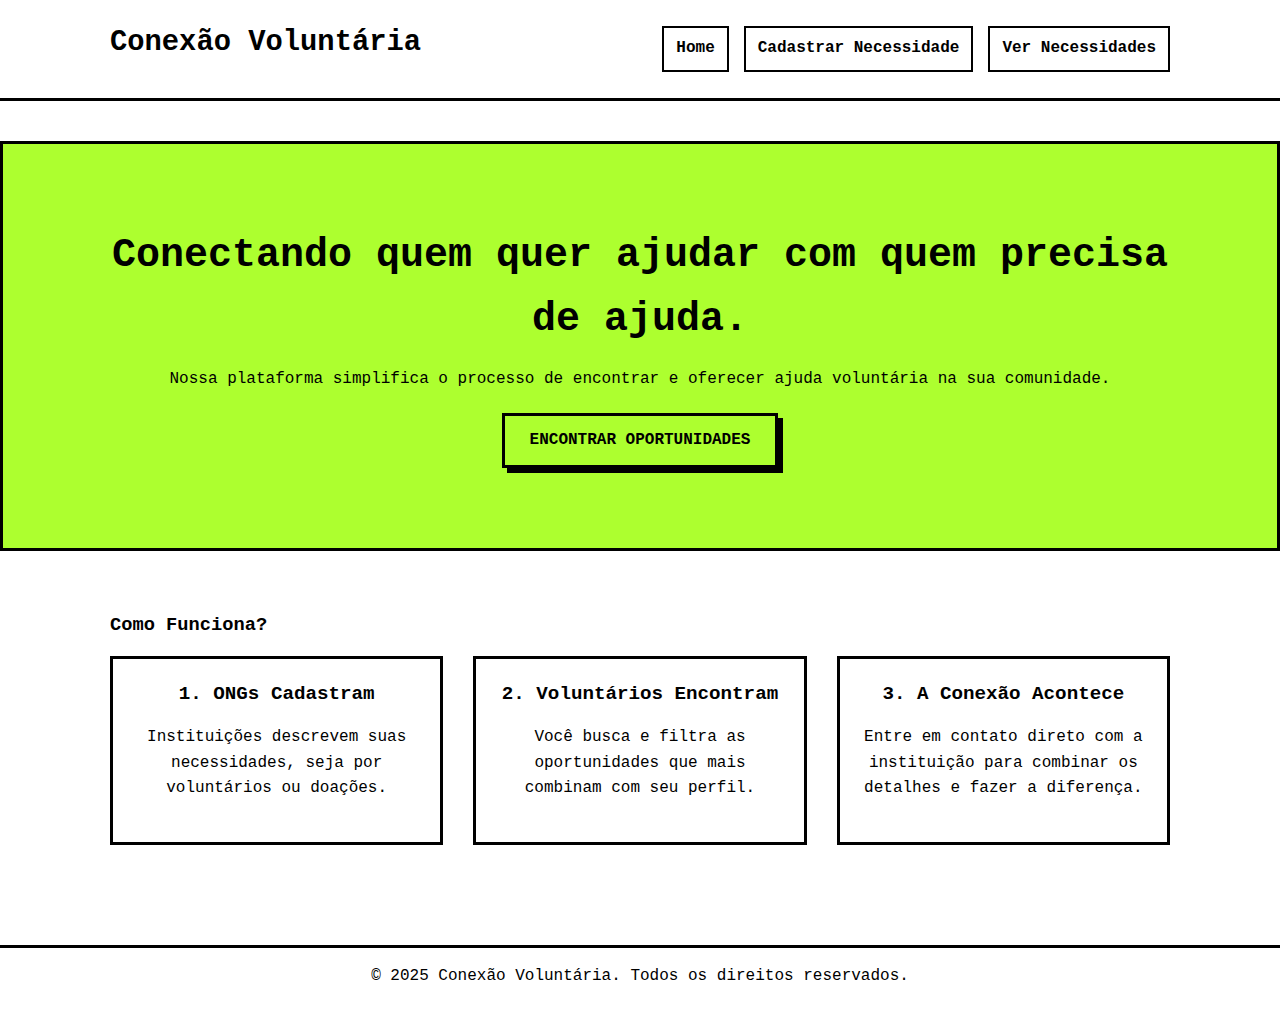
<file: index.html>
<!DOCTYPE html>
<html lang="pt-BR">
<head>
    <meta charset="UTF-8">
    <meta name="viewport" content="width=device-width, initial-scale=1.0">
    <title>Plataforma de Conexão Voluntária</title>
    <link rel="stylesheet" href="css/style.css">
</head>
<body>
    <header>
        <div class="container">
            <h1><a href="index.html">Conexão Voluntária</a></h1>
            <nav>
                <ul>
                    <li><a href="index.html">Home</a></li>
                    <li><a href="cadastrar.html">Cadastrar Necessidade</a></li>
                    <li><a href="visualizar.html">Ver Necessidades</a></li>
                </ul>
            </nav>
        </div>
    </header>

    <main class="home-main">
        <section class="hero">
            <div class="container">
                <h2>Conectando quem quer ajudar com quem precisa de ajuda.</h2>
                <p>Nossa plataforma simplifica o processo de encontrar e oferecer ajuda voluntária na sua comunidade.</p>
                <a href="visualizar.html" class="btn-principal">Encontrar Oportunidades</a>
            </div>
        </section>

        <section class="como-funciona">
            <div class="container">
                <h3>Como Funciona?</h3>
                <div class="passos">
                    <div class="passo">
                        <h4>1. ONGs Cadastram</h4>
                        <p>Instituições descrevem suas necessidades, seja por voluntários ou doações.</p>
                    </div>
                    <div class="passo">
                        <h4>2. Voluntários Encontram</h4>
                        <p>Você busca e filtra as oportunidades que mais combinam com seu perfil.</p>
                    </div>
                    <div class="passo">
                        <h4>3. A Conexão Acontece</h4>
                        <p>Entre em contato direto com a instituição para combinar os detalhes e fazer a diferença.</p>
                    </div>
                </div>
            </div>
        </section>
    </main>

    <footer>
        <div class="container">
            <p>&copy; 2025 Conexão Voluntária. Todos os direitos reservados.</p>
        </div>
    </footer>
</body>
</html>
</file>
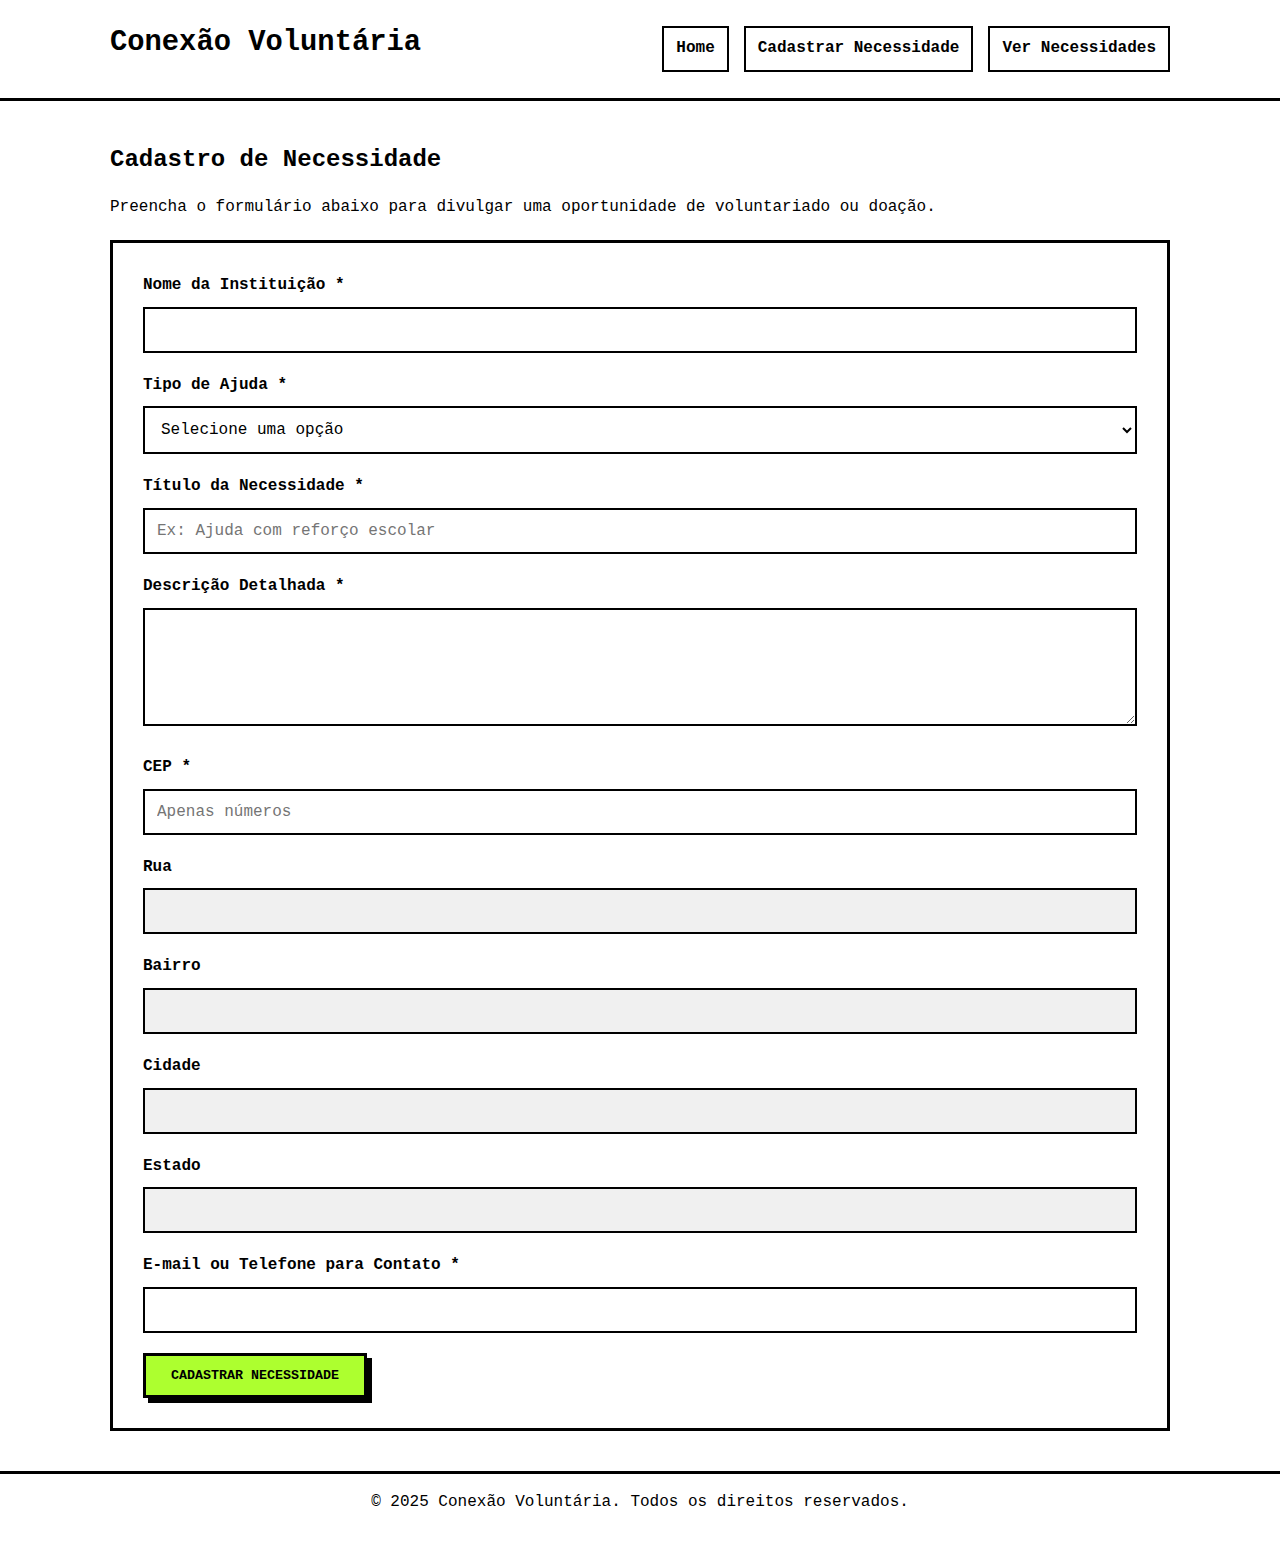
<file: cadastrar.html>
<!DOCTYPE html>
<html lang="pt-BR">
<head>
    <meta charset="UTF-8">
    <meta name="viewport" content="width=device-width, initial-scale=1.0">
    <title>Cadastrar Necessidade - Conexão Voluntária</title>
    <link rel="stylesheet" href="css/style.css">
</head>
<body>
    <header>
        <div class="container">
            <h1><a href="index.html">Conexão Voluntária</a></h1>
            <nav>
                <ul>
                    <li><a href="index.html">Home</a></li>
                    <li><a href="cadastrar.html">Cadastrar Necessidade</a></li>
                    <li><a href="visualizar.html">Ver Necessidades</a></li>
                </ul>
            </nav>
        </div>
    </header>

    <main>
        <div class="container">
            <h2>Cadastro de Necessidade</h2>
            <p>Preencha o formulário abaixo para divulgar uma oportunidade de voluntariado ou doação.</p>
            
            <form id="form-necessidade">
                <div class="form-group">
                    <label for="nomeInstituicao">Nome da Instituição *</label>
                    <input type="text" id="nomeInstituicao" name="nomeInstituicao" required>
                </div>

                <div class="form-group">
                    <label for="tipoAjuda">Tipo de Ajuda *</label>
                    <select id="tipoAjuda" name="tipoAjuda" required>
                        <option value="">Selecione uma opção</option>
                        <option value="Educação">Educação</option>
                        <option value="Saúde">Saúde</option>
                        <option value="Meio Ambiente">Meio Ambiente</option>
                        <option value="Doação de Alimentos">Doação de Alimentos</option>
                        <option value="Doação de Roupas">Doação de Roupas</option>
                        <option value="Outros">Outros</option>
                    </select>
                </div>

                <div class="form-group">
                    <label for="titulo">Título da Necessidade *</label>
                    <input type="text" id="titulo" name="titulo" placeholder="Ex: Ajuda com reforço escolar" required>
                </div>

                <div class="form-group">
                    <label for="descricao">Descrição Detalhada *</label>
                    <textarea id="descricao" name="descricao" rows="5" required></textarea>
                </div>

                <div class="form-group">
                    <label for="cep">CEP *</label>
                    <input type="text" id="cep" name="cep" placeholder="Apenas números" required>
                </div>

                <div class="form-group">
                    <label for="rua">Rua</label>
                    <input type="text" id="rua" name="rua" readonly>
                </div>

                <div class="form-group">
                    <label for="bairro">Bairro</label>
                    <input type="text" id="bairro" name="bairro" readonly>
                </div>

                <div class="form-group">
                    <label for="cidade">Cidade</label>
                    <input type="text" id="cidade" name="cidade" readonly>
                </div>
                
                <div class="form-group">
                    <label for="estado">Estado</label>
                    <input type="text" id="estado" name="estado" readonly>
                </div>

                <div class="form-group">
                    <label for="contato">E-mail ou Telefone para Contato *</label>
                    <input type="text" id="contato" name="contato" required>
                </div>

                <button type="submit" class="btn-principal">Cadastrar Necessidade</button>
            </form>
        </div>
    </main>

    <footer>
        <div class="container">
            <p>&copy; 2025 Conexão Voluntária. Todos os direitos reservados.</p>
        </div>
    </footer>

    <script src="js/script.js"></script>
</body>
</html>
</file>
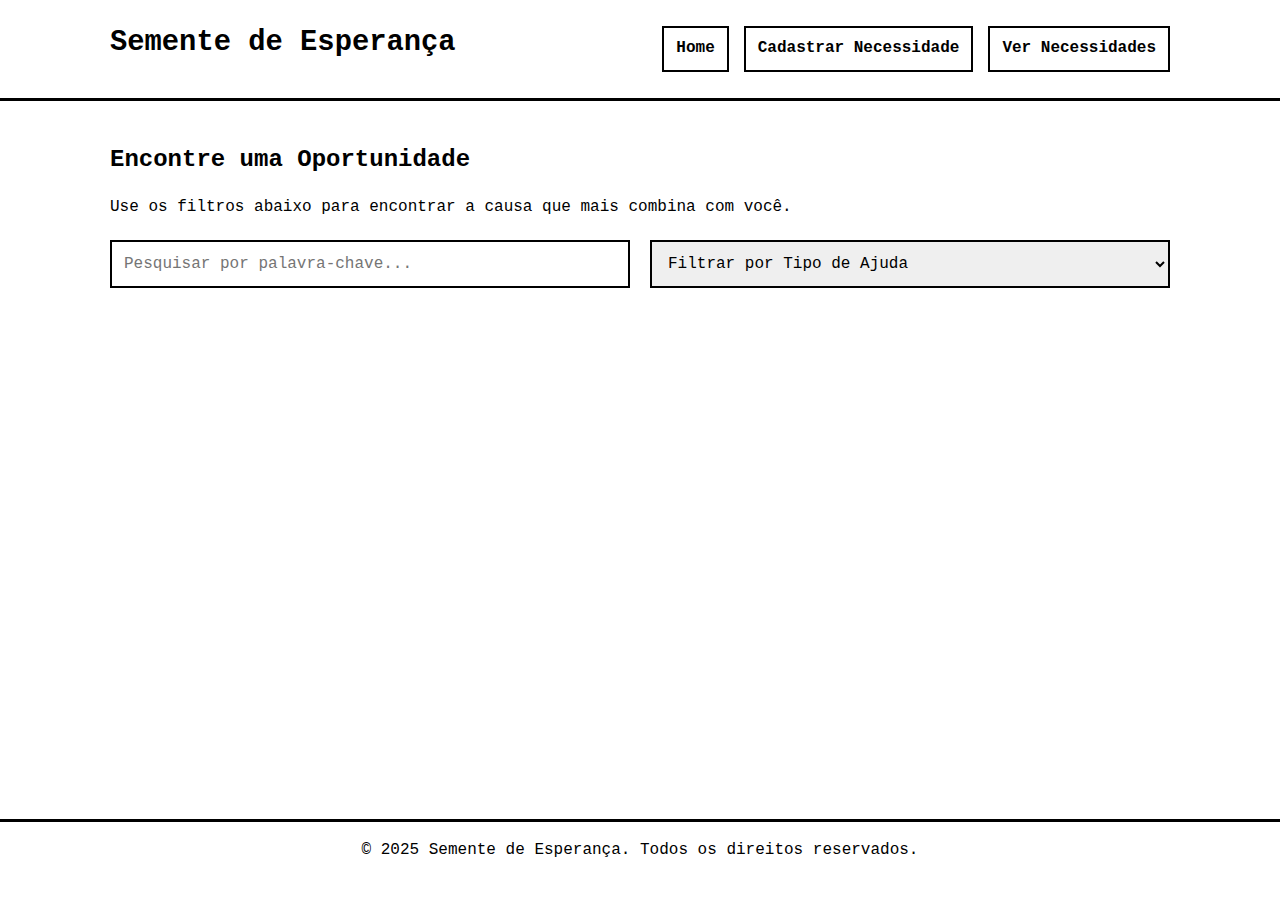
<file: visualizar.html>
<!DOCTYPE html>
<html lang="pt-BR">
<head>
    <meta charset="UTF-8">
    <meta name="viewport" content="width=device-width, initial-scale=1.0">
    <title>Visualizar Necessidades - Semente de Esperança</title>
    <link rel="icon" type="image/png" href="./images/health-care.png">
    <link rel="stylesheet" href="css/style.css">
</head>
<body>
    <header>
        <div class="container">
            <h1><a href="index.html">Semente de Esperança</a></h1>
            <nav>
                <ul>
                    <li><a href="index.html">Home</a></li>
                    <li><a href="cadastrar.html">Cadastrar Necessidade</a></li>
                    <li><a href="visualizar.html">Ver Necessidades</a></li>
                </ul>
            </nav>
        </div>
    </header>

    <main>
        <div class="container">
            <h2>Encontre uma Oportunidade</h2>
            <p>Use os filtros abaixo para encontrar a causa que mais combina com você.</p>

            <div class="filtros">
                <input type="search" id="pesquisa" placeholder="Pesquisar por palavra-chave...">
                <select id="filtro-tipo">
                    <option value="">Filtrar por Tipo de Ajuda</option>
                    <option value="Todos">Todos</option>
                    <option value="Educação">Educação</option>
                    <option value="Saúde">Saúde</option>
                    <option value="Meio Ambiente">Meio Ambiente</option>
                    <option value="Doação de Alimentos">Doação de Alimentos</option>
                    <option value="Doação de Roupas">Doação de Roupas</option>
                    <option value="Outros">Outros</option>
                </select>
            </div>

            <div id="lista-necessidades" class="cards-container">
                </div>
        </div>
    </main>

    <footer>
        <div class="container">
            <p>&copy; 2025 Semente de Esperança. Todos os direitos reservados.</p>
        </div>
    </footer>

    <script src="js/script.js"></script>
</body>
</html>
</file>
<file: css/style.css>
:root {
    --cor-primaria: #ADFF2F;
    --cor-fundo: #FFFFFF;
    --cor-texto: #000000;
    --cor-borda: #000000;
    --cor-branco: #FFFFFF;
    --cor-cinza-claro: #F0F0F0;
}

* {
    margin: 0;
    padding: 0;
    box-sizing: border-box;
    font-family: 'Courier New', Courier, monospace;
    border-radius: 0;
}

body {
    background-color: var(--cor-fundo);
    color: var(--cor-texto);
    line-height: 1.6;
    display: flex;
    flex-direction: column;
    min-height: 100vh;
}

.container {
    max-width: 1100px;
    margin: 0 auto;
    padding: 0 20px;
}

a {
    color: var(--cor-texto);
    text-decoration: underline;
    font-weight: bold;
}

/* Header & Footer */
header, footer {
    background-color: var(--cor-fundo);
    color: var(--cor-texto);
    padding: 1rem 0;
    border-bottom: 3px solid var(--cor-borda);
}

footer {
    border-bottom: none;
    border-top: 3px solid var(--cor-borda);
    margin-top: auto;
    text-align: center;
}

header .container {
    display: flex;
    justify-content: space-between;
    align-items: center;
}

header h1 a {
    color: var(--cor-texto);
    font-size: 1.8rem;
    text-decoration: none;
}

header nav ul {
    list-style: none;
    display: flex;
    gap: 15px;
}

header nav ul li a {
    color: var(--cor-texto);
    padding: 8px 12px;
    border: 2px solid var(--cor-borda);
    text-decoration: none;
    display: block;
    background-color: var(--cor-fundo);
}

header nav ul li a:hover {
    background-color: var(--cor-primaria);
}

main {
    padding: 40px 0;
    flex-grow: 1;
}

h1, h2, h3, h4 {
    color: var(--cor-texto);
    margin-bottom: 15px;
}

p {
    margin-bottom: 20px;
}

/* Index */
.home-main .hero {
    background: var(--cor-primaria);
    color: var(--cor-texto);
    text-align: center;
    padding: 80px 0;
    border: 3px solid var(--cor-borda);
}

.home-main .hero h2 {
    font-size: 2.5rem;
}

.btn-principal {
    display: inline-block;
    background-color: var(--cor-primaria);
    color: var(--cor-texto);
    padding: 12px 25px;
    font-weight: bold;
    text-transform: uppercase;
    border: 3px solid var(--cor-borda);
    box-shadow: 5px 5px 0px var(--cor-borda);
    cursor: pointer;
    text-decoration: none;
    transition: all 0.2s ease-in-out;
}

.btn-principal:hover {
    transform: translate(5px, 5px);
    box-shadow: none;
}

.como-funciona {
    padding: 60px 0;
}

.como-funciona .passos {
    display: flex;
    justify-content: space-around;
    gap: 30px;
    text-align: center;
}

.como-funciona .passo {
    flex: 1;
    padding: 20px;
    border: 3px solid var(--cor-borda);
    background-color: var(--cor-branco);
}

.como-funciona .passo h4 {
    font-size: 1.2rem;
}

/* Forms */
form {
    background-color: var(--cor-fundo);
    padding: 30px;
    border: 3px solid var(--cor-borda);
}

.form-group {
    margin-bottom: 20px;
}

.form-group label {
    display: block;
    margin-bottom: 8px;
    font-weight: bold;
}

.form-group input,
.form-group select,
.form-group textarea {
    width: 100%;
    padding: 12px;
    border: 2px solid var(--cor-borda);
    background-color: var(--cor-branco);
    font-family: 'Courier New', Courier, monospace;
    font-size: 1rem;
}

.form-group input:read-only {
    background-color: var(--cor-cinza-claro);
}

/* View page */
.filtros {
    display: flex;
    gap: 20px;
    margin-bottom: 30px;
}

.filtros input, .filtros select {
    flex: 1;
    padding: 12px;
    border: 2px solid var(--cor-borda);
    font-family: 'Courier New', Courier, monospace;
    font-size: 1rem;
}

.cards-container {
    display: grid;
    grid-template-columns: repeat(auto-fill, minmax(300px, 1fr));
    gap: 25px;
}

.card {
    background-color: var(--cor-branco);
    border: 3px solid var(--cor-borda);
    box-shadow: 6px 6px 0px var(--cor-borda);
    padding: 20px;
    transition: all 0.2s ease-in-out;
}

.card:hover {
    transform: translate(6px, 6px);
    box-shadow: none;
}

.card h3 {
    margin-bottom: 10px;
}

.card .card-tipo {
    display: inline-block;
    background-color: var(--cor-primaria);
    color: var(--cor-texto);
    padding: 5px 10px;
    font-size: 0.8rem;
    font-weight: bold;
    margin-bottom: 15px;
    border: 2px solid var(--cor-borda);
}

.card p {
    margin-bottom: 10px;
}

.card p strong {
    font-weight: bold;
}

@media (max-width: 768px) {
    header .container {
        flex-direction: column;
        gap: 15px;
    }

    .filtros, .como-funciona .passos {
        flex-direction: column;
    }
}
</file>
